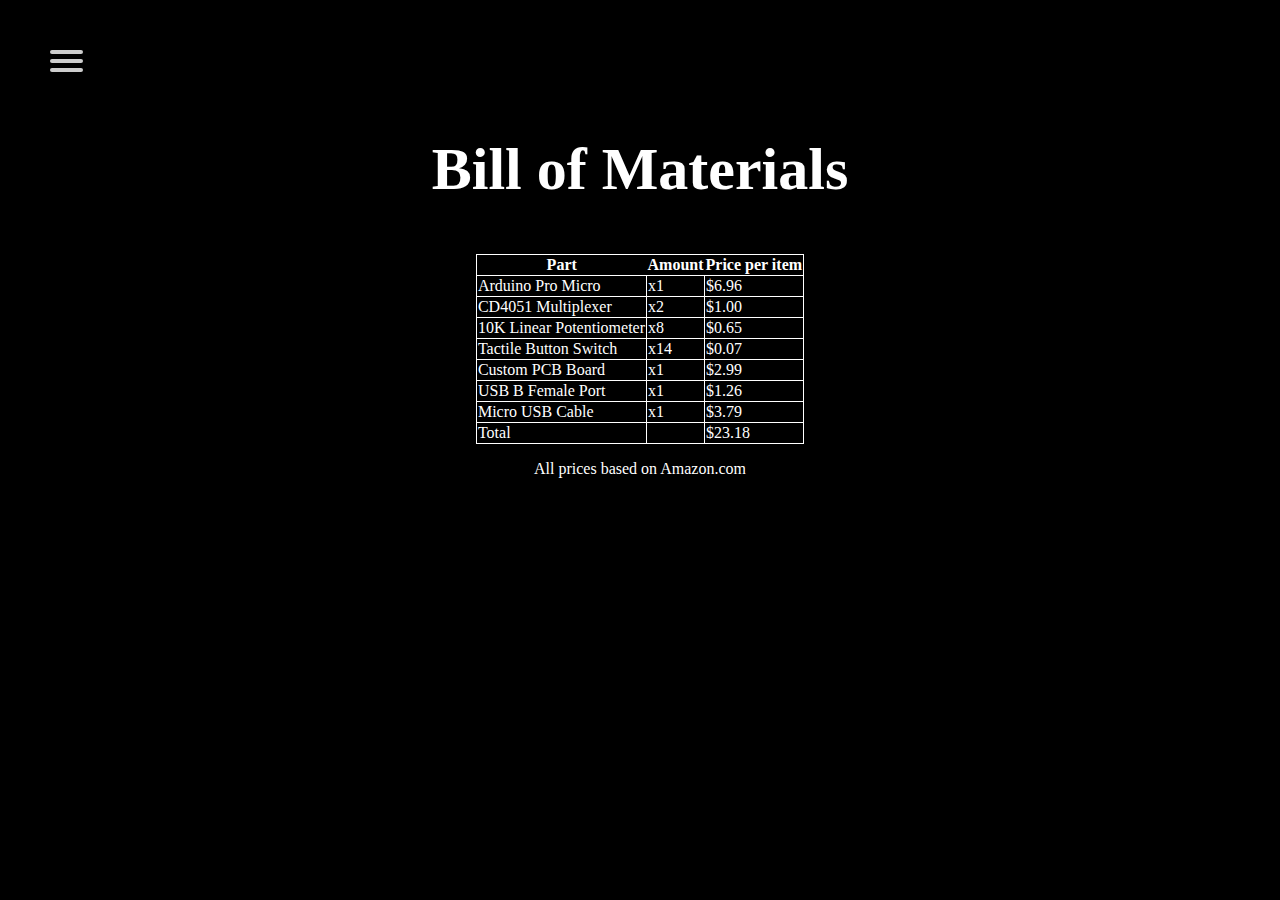
<file: bill_of_materials.html>
<!DOCTYPE html>
<html>
<head>
  <title>MIDI Keyboard: Bill of Materials</title>
  <meta charset="utf-8"/>
  <link rel="stylesheet" href="main.css"/>
  <link href="https://fonts.googleapis.com/css?family=Roboto+Condensed" rel="stylesheet">
</head>
<body>
  <div>
  <nav role="navigation">
    <div id="menuToggle">
    <input type="checkbox"/>
    <span></span>
    <span></span>
    <span></span>
    <ul id="menu">
      <a href="index.html"><li>Home</li></a>
      <a href="about.html"><li>About</li></a>
      <!--a href="project_timeline.html"><li>Timeline</li></a-->
      <a href="process_binder.html"><li>Process Binder</li></a>
      <a href="#"><li>Bill of Materials</li></a>
      <a href="technical_drawings.html"><li>Technical Drawings</li></a>
      <a href="gallery.html"><li>Gallery</li></a>
    </ul>
  </div>
  </nav>
</div>
<div>
  <section>
    <h2>Bill of Materials</h2>
    <table align = "center">
      <tr>
        <th>Part</th>
        <th>Amount</th>
        <th>Price per item</th>
      </tr>
      <tr>
        <td>Arduino Pro Micro</td>
        <td>x1</td>
        <td>$6.96</td>
      </tr>
      <tr>
        <td>CD4051 Multiplexer</td>
        <td>x2</td>
        <td>$1.00</td>
      </tr>
      <tr>
        <td>10K Linear Potentiometer</td>
        <td>x8</td>
        <td>$0.65</td>
      </tr>
      <tr>
        <td>Tactile Button Switch</td>
        <td>x14</td>
        <td>$0.07</td>
      </tr>
      <tr>
        <td>Custom PCB Board</td>
        <td>x1</td>
        <td>$2.99</td>
      </tr>
      <tr>
        <td>USB B Female Port</td>
        <td>x1</td>
        <td>$1.26</td>
      </tr>
      <tr>
        <td>Micro USB Cable</td>
        <td>x1</td>
        <td>$3.79</td>
      </tr>
      <tr>
        <td>Total</td>
        <td></td>
        <td>$23.18</td>
      </tr>
      <!--tr>
      <td></td>
      <td></td>
      <td></td>
    </tr-->
  </table>
  <p>All prices based on Amazon.com</p>
</section>
</div>
</body>
</html>
</file>
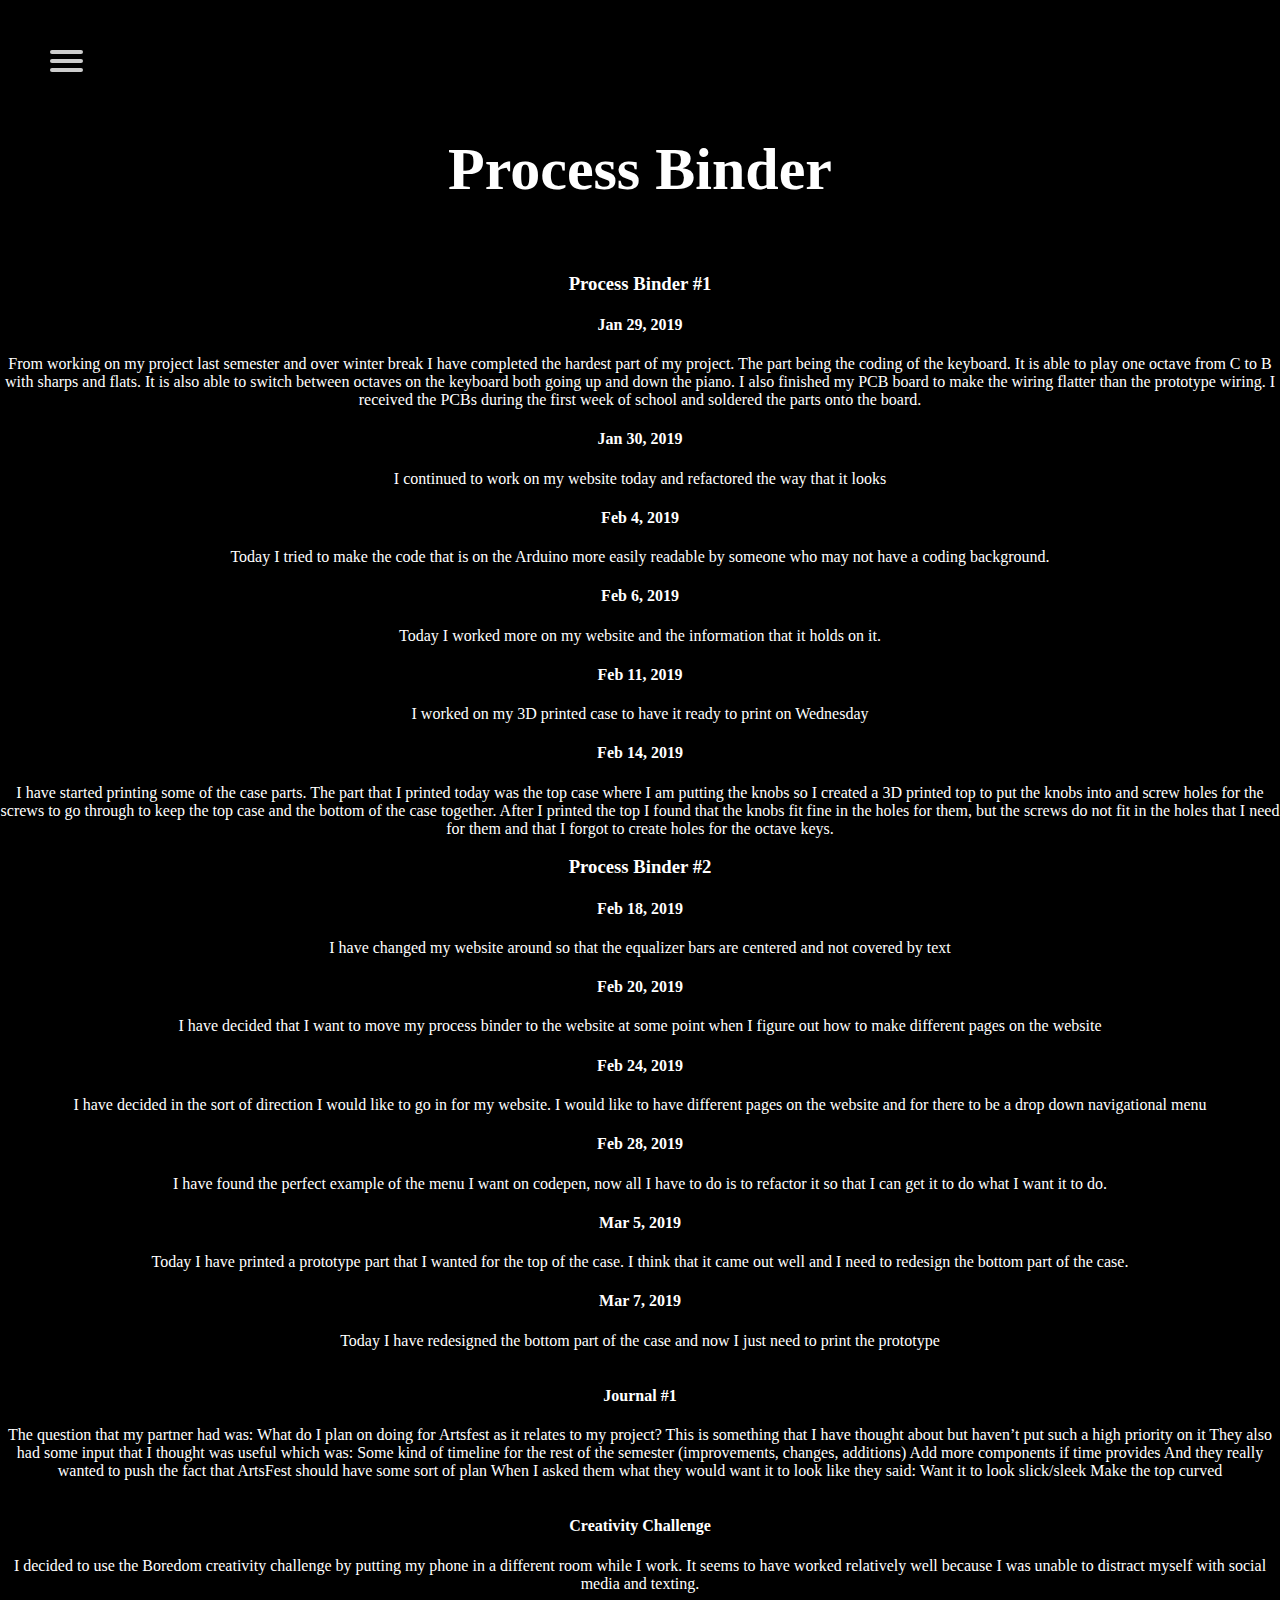
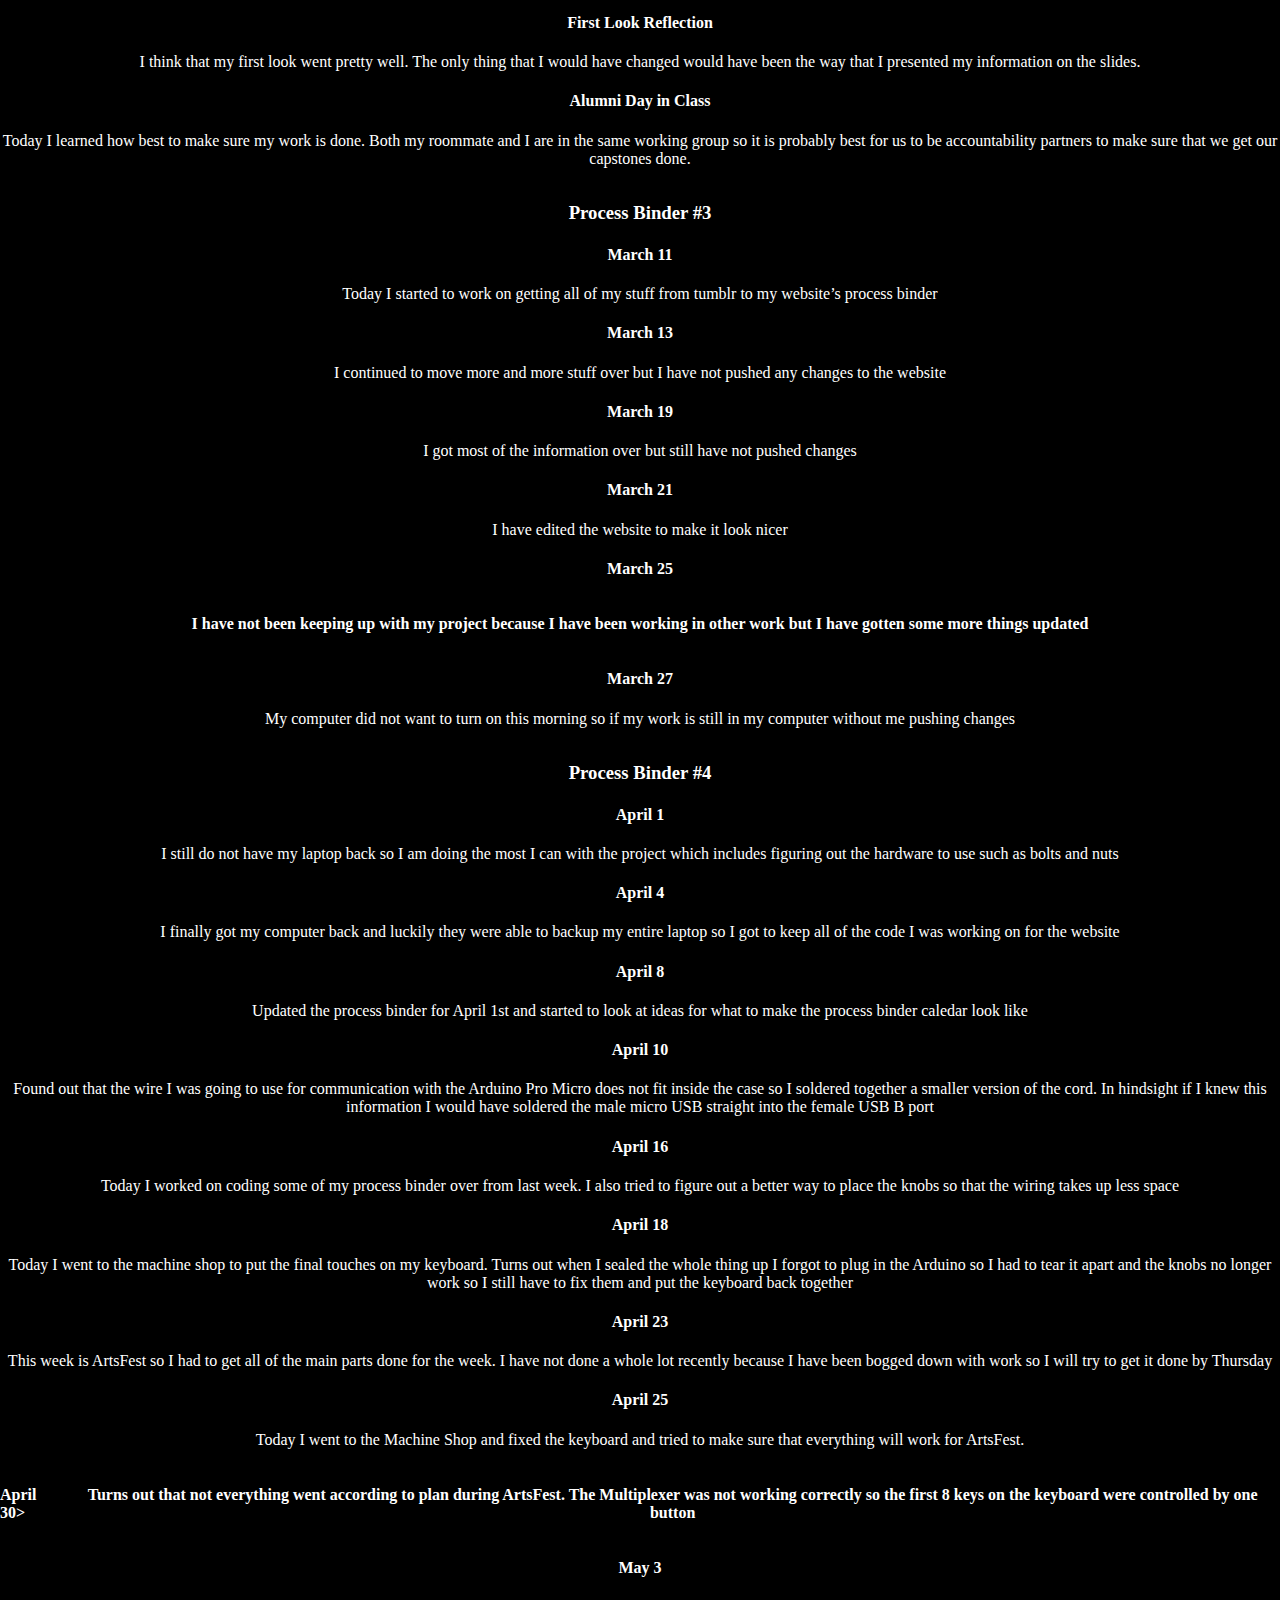
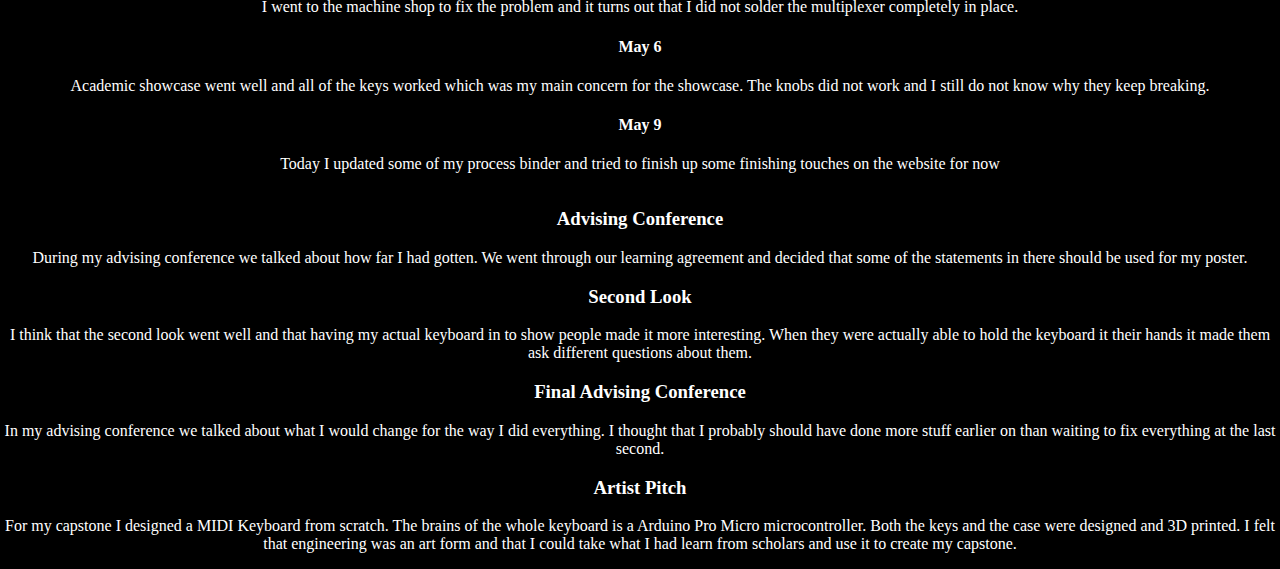
<file: process_binder.html>
<!DOCTYPE html>
<html>
<head>
  <title>MIDI Keyboard: Process Binder</title>
  <meta charset="utf-8"/>
  <link rel="stylesheet" href="main.css"/>
  <link href="https://fonts.googleapis.com/css?family=Roboto+Condensed" rel="stylesheet">
</head>
<body>
  <div>
  <nav role="navigation">
    <div id="menuToggle">
    <input type="checkbox"/>
    <span></span>
    <span></span>
    <span></span>
    <ul id="menu">
      <a href="index.html"><li>Home</li></a>
      <a href="about.html"><li>About</li></a>
      <!--a href="project_timeline.html"><li>Timeline</li></a-->
      <a href="#"><li>Process Binder</li></a>
      <a href="bill_of_materials.html"><li>Bill of Materials</li></a>
      <a href="technical_drawings.html"><li>Technical Drawings</li></a>
      <a href="gallery.html"><li>Gallery</li></a>
    </ul>
  </div>
  </nav>
</div>
<div>
  <h2>Process Binder</h2>
  <!--p class="large"><a href="https://www.tumblr.com/blog/juliandcpsarts">link</a></p-->
  <!-- Make Calendars for Timeline and Process binder and combine process binder and timeline-->
</div>
<div>
  <h3>Process Binder #1</h3>
  <h4>Jan 29, 2019</h4>
  <p>
    From working on my project last semester and over winter break
    I have completed the hardest part of my project.
    The part being the coding of the keyboard.
    It is able to play one octave from C to B with sharps and flats.
    It is also able to switch between octaves on the keyboard both
    going up and down the piano. I also finished my PCB board to make
    the wiring flatter than the prototype wiring. I received the PCBs
    during the first week of school and soldered the parts onto the board.
  </p>
  <h4>Jan 30, 2019</h4>
  <p>
    I continued to work on my website today and
    refactored the way that it looks
  </p>
  <h4>Feb 4, 2019</h4>
  <p>
    Today I tried to make the code that is on the Arduino
    more easily readable by someone who may not have a coding background.
  </p>
  <h4>Feb 6, 2019</h4>
  <p>
    Today I worked more on my website and the information that it holds on it.
  </p>
  <h4>Feb 11, 2019</h4>
  <p>
    I worked on my 3D printed case to have it ready to print on Wednesday
  </p>
  <h4>Feb 14, 2019</h4>
  <p>
    I have started printing some of the case parts.
    The part that I printed today was the top case where
    I am putting the knobs so I created a 3D printed top
    to put the knobs into and screw holes for the screws
    to go through to keep the top case and the bottom of
    the case together. After I printed the top I found that
    the knobs fit fine in the holes for them, but the screws
    do not fit in the holes that I need for them and that I
    forgot to create holes for the octave keys.
  </p>
  <h3>Process Binder #2</h3>
  <h4>Feb 18, 2019</h4>
  <p>
    I have changed my website around so that the
    equalizer bars are centered and not covered by text
  </p>
  <h4>Feb 20, 2019</h4>
  <p>
    I have decided that I want to move my process binder
    to the website at some point when I figure out how to
    make different pages on the website
  </p>
  <h4>Feb 24, 2019</h4>
  <p>
    I have decided in the sort of direction
    I would like to go in for my website. I would
    like to have different pages on the website and
    for there to be a drop down navigational menu
  </p>
  <h4>Feb 28, 2019</h4>
  <p>
    I have found the perfect example of the menu I
    want on codepen, now all I have to do is to
    refactor it so that I can get it to do what I want it to do.
  </p>
  <h4>Mar 5, 2019</h4>
  <p>
    Today I have printed a prototype part that I
    wanted for the top of the case. I think that it
    came out well and I need to redesign the bottom part of the case.
  </p>
  <h4>Mar 7, 2019</h4>
  <p>
    Today I have redesigned the bottom part of the
    case and now I just need to print the prototype
  </p>
</div>
<div>
  <h4>Journal #1</h4>
  <p>
    The question that my partner had was:
What do I plan on doing for Artsfest as it relates to my project?
This is something that I have thought about but haven’t put such a high priority on it

They also had some input that I thought was useful which was:
Some kind of timeline for the rest of the semester (improvements, changes, additions)
Add more components if time provides

And they really wanted to push the fact that ArtsFest should have some sort of plan

When I asked them what they would want it to look like they said:
Want it to look slick/sleek
Make the top curved
</p>
</div>
<div>
  <h4>Creativity Challenge</h4>
  <p>
    I decided to use the Boredom creativity challenge by putting
    my phone in a different room while I work. It seems to have worked
    relatively well because I was unable to distract myself with social
    media and texting.
  </p>
  <h4>First Look Reflection</h4>
  <p>
    I think that my first look went pretty well.
    The only thing that I would have changed would
    have been the way that I presented my information on the slides.
  </p>
  <h4>Alumni Day in Class</h4>
  <p>
    Today I learned how best to make sure my work is done.
    Both my roommate and I are in the same working group so
    it is probably best for us to be accountability partners
    to make sure that we get our capstones done.
  </p>
</div>
<div>
  <h3>Process Binder #3</h3>
  <h4>March 11</h4>
<p>Today I started to work on getting all of my stuff from tumblr to my website’s process binder
</p>
<h4>March 13</h4>
<p>I continued to move more and more stuff over but I have not pushed any changes to the website
</p>
<h4>March 19</h4>
<p>I got most of the information over but still have not pushed changes
</p>
<h4>March 21</h4>
<p>I have edited the website to make it look nicer
</p>
<h4>March 25<h4>
<p>I have not been keeping up with my project because I have been working
  in other work but I have gotten some more things updated
</p>
<h4>March 27</h4>
<p>My computer did not want to turn on this morning so if my work is still in my computer without me pushing changes
</p>
</div>
<div>
  <h3>Process Binder #4</h3>
  <h4>April 1</h4>
    <p>I still do not have my laptop back so I am doing the most I can with the
      project which includes figuring out the hardware to use such as bolts and nuts</p>
  <h4>April 4</h4>
    <p>I finally got my computer back and luckily they were able to backup my
      entire laptop so I got to keep all of the code I was working on for the website</p>
  <h4>April 8</h4>
    <p>Updated the process binder for April 1st and started to look at ideas
      for what to make the process binder caledar look like</p>
  <h4>April 10</h4>
    <p>Found out that the wire I was going to use for communication with the
    Arduino Pro Micro does not fit inside the case so I soldered together a
  smaller version of the cord. In hindsight if I knew this information I would have soldered the
male micro USB straight into the female USB B port</p>
<h4>April 16</h4>
  <p>Today I worked on coding some of my process binder over from last week.
     I also tried to figure out a better way to place the knobs so that the
     wiring takes up less space</p>
     <h4>April 18</h4>
     <p>Today I went to the machine shop to put the final touches on my keyboard.
       Turns out when I sealed the whole thing up I forgot to plug in the Arduino
       so I had to tear it apart and the knobs no longer work so I still have to
       fix them and put the keyboard back together</p>
<h4>April 23</h4>
<p>This week is ArtsFest so I had to get all of the main parts done for the week. I have not done a whole lot recently because I have been bogged down with work so I will try to get it done by Thursday</p>
<h4>April 25</h4>
<p>Today I went to the Machine Shop and fixed the keyboard and tried to make sure that everything will work for ArtsFest.</p>
<h4>April 30>
<p>Turns out that not everything went according to plan during ArtsFest. The Multiplexer was not working correctly so the first 8 keys on the keyboard were controlled by one button</p>
<h4>May 3</h4>
<p>I went to the machine shop to fix the problem and it turns out that I did not solder the multiplexer completely in place.</p>
<h4>May 6</h4>
<p>Academic showcase went well and all of the keys worked which was my main concern for the showcase. The knobs did not work and I still do not know why they keep breaking.</p>
<h4>May 9</h4>
<p>Today I updated some of my process binder and tried to finish up some finishing touches on the website for now</p>
</div>
<div>
  <h3>Advising Conference</h3>
  <p>During my advising conference we talked about how far I had gotten.
    We went through our learning agreement and decided that some of the statements
  in there should be used for my poster.</p>
  <h3>Second Look</h3>
  <p>I think that the second look went well and that having my actual keyboard
    in to show people made it more interesting. When they were actually able to hold
  the keyboard it their hands it made them ask different questions about them.</p>
<h3>Final Advising Conference</h3>
<p>In my advising conference we talked about what I would change for the way I did everything. I thought that I probably should have done more stuff earlier on than waiting to fix everything at the last second.</p>
<h3>Artist Pitch</h3>
<p>For my capstone I designed a MIDI Keyboard from scratch. The brains of the whole keyboard is a Arduino Pro Micro microcontroller. Both the keys and the case were designed and 3D printed. I felt that engineering was an art form and that I could take what I had learn from scholars and use it to create my capstone.</p>
</file>
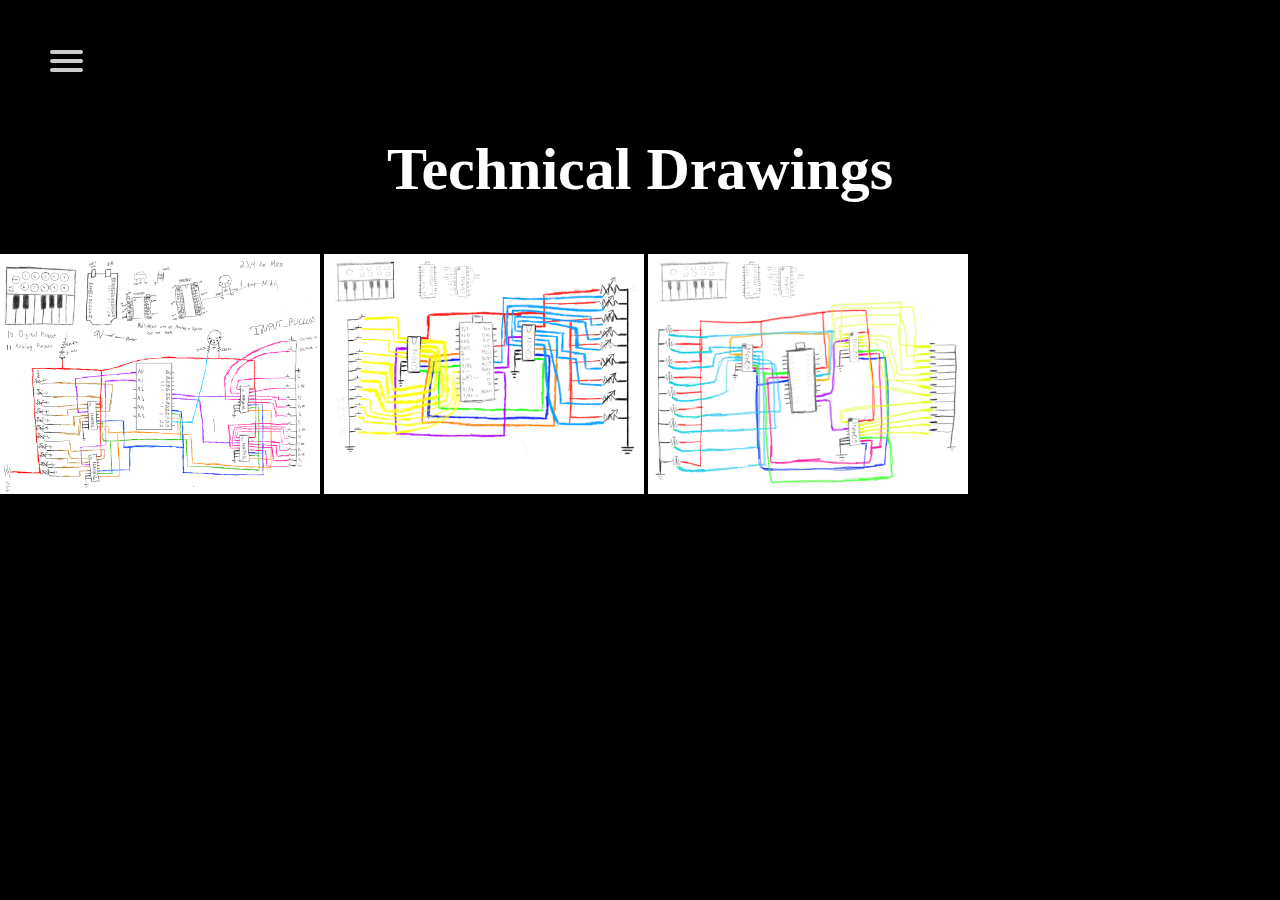
<file: technical_drawings.html>
<!DOCTYPE html>
<html>
<head>
  <title>MIDI Keyboard: Circuit Diagram</title>
  <meta charset="utf-8"/>
  <link rel="stylesheet" href="main.css"/>
  <link href="https://fonts.googleapis.com/css?family=Roboto+Condensed" rel="stylesheet">
</head>
<body>
  <div>
  <nav role="navigation">
    <div id="menuToggle">
    <input type="checkbox"/>
    <span></span>
    <span></span>
    <span></span>
    <ul id="menu">
      <a href="index.html"><li>Home</li></a>
      <a href="about.html"><li>About</li></a>
      <!--a href="project_timeline.html"><li>Timeline</li></a-->
      <a href="process_binder.html"><li>Process Binder</li></a>
      <a href="bill_of_materials.html"><li>Bill of Materials</li></a>
      <a href="#"><li>Technical Drawings</li></a>
      <a href="gallery.html"><li>Gallery</li></a>
    </ul>
  </div>
  </nav>
</div>
<div>
  <h2>Technical Drawings</h2>
  <img width="320" height="240" src="Pictures/wiringdiagram1.png">
  <img width="320" height="240" src="Pictures/wiringdiagram2.png">
  <img width="320" height="240" src="Pictures/wiringdiagram3.png">
  <!-- put everything here-->
</div>
</body>
</html>
</file>
<file: main.css>
html, body{
  height: auto;
  display: flex;
  width: 100%;
  padding: 0;
  flex-direction: column;
  flex-wrap: wrap;
  background: black;
  margin: 0;
  color: white;
}
h1,h2{
  font-size: 60px;
  margin-top: 1.8em;
}

h1, h2, h3, h4, ul, li{
  display: flex;
  justify-content: center;
  align-items: center;
}
table, tr, td{
  border: 1px solid white;
  border-collapse: collapse;
}
.large{
  font-size: 120px;
}
p{
  text-align: center;
}
section{
  z-index: 1;
}
.background{
  z-index: 0;
}
.peak {
  position: absolute;
  top: 50%;
  width: 2em;
  height: 1em;
}
.grad1 {
  background: repeating-linear-gradient(0deg, black, black 0.1em, #7d30fa 0.2em, #7d30fa 1em);
  box-shadow: 0 0 2em 0 #7d30fa, 0 0 0.5em 0 black;
  animation: play 460.5ms steps(10, end) infinite alternate;
}
.p1 {
  left: 29%;
  transform-origin: 0% 0%;
  transform: rotateX(180deg);
}
.s1 {
  left: 29%;
  top: 51%;
  transform-origin: 0% 50%;
  transform: rotateX(-180deg);
}
.grad2 {
  background: repeating-linear-gradient(0deg, black, black 0.1em, darkblue 0.2em, darkblue 1em);
  box-shadow: 0 0 2em 0 darkblue, 0 0 0.5em 0 black;
  animation: play 260ms steps(10, end) infinite alternate;
}
.p2 {
  left: 33%;
  transform-origin: 0% 0%;
  transform: rotateX(180deg);
}
.s2 {
  left: 33%;
  top: 51%;
  transform-origin: 0% 50%;
  transform: rotateX(-180deg);
}
.grad3 {
  background: repeating-linear-gradient(0deg, black, black 0.1em, blue 0.2em, blue 1em);
  box-shadow: 0 0 2em 0 blue, 0 0 0.5em 0 black;
  animation: play 556ms steps(10, end) infinite alternate;
}
.p3 {
  left: 37%;
  transform-origin: 0% 0%;
  transform: rotateX(180deg);
}
.s3 {
  left: 37%;
  top: 51%;
  transform-origin: 0% 50%;
  transform: rotateX(-180deg);
}
.grad4 {
  background: repeating-linear-gradient(0deg, black, black 0.1em, #0cf 0.2em, #0cf 1em);
  box-shadow: 0 0 2em 0 #0cf, 0 0 0.5em 0 black;
  animation: play 295ms steps(10, end) infinite alternate;
}
.p4 {
  left: 41%;
  transform-origin: 0% 0%;
  transform: rotateX(180deg);
}
.s4 {
  left: 41%;
  top: 51%;
  transform-origin: 0% 50%;
  transform: rotateX(-180deg);
}
.grad5 {
  background: repeating-linear-gradient(0deg, black, black 0.1em, green 0.2em, green 1em);
  box-shadow: 0 0 2em 0 green, 0 0 0.5em 0 black;
  animation: play 438ms steps(10, end) infinite alternate;
}
.p5 {
  left: 45%;
  transform-origin: 0% 0%;
  transform: rotateX(180deg);
}
.s5 {
  left: 45%;
  top: 51%;
  transform-origin: 0% 50%;
  transform: rotateX(-180deg);
}
.grad6 {
  background: repeating-linear-gradient(0deg, black, black 0.1em, lime 0.2em, lime 1em);
  box-shadow: 0 0 2em 0 lime, 0 0 0.5em 0 black;
  animation: play 410ms steps(10, end) infinite alternate;
}
.p6 {
  left: 49%;
  transform-origin: 0% 0%;
  transform: rotateX(180deg);
}
.s6 {
  left: 49%;
  top: 51%;
  transform-origin: 0% 50%;
  transform: rotateX(-180deg);
}
.grad7 {
  background: repeating-linear-gradient(0deg, black, black 0.1em, yellow 0.2em, yellow 1em);
  box-shadow: 0 0 2em 0 yellow, 0 0 0.5em 0 black;
  animation: play 491.5ms steps(10, end) infinite alternate;
}
.p7 {
  left: 53%;
  transform-origin: 0% 0%;
  transform: rotateX(180deg);
}
.s7 {
  left: 53%;
  top: 51%;
  transform-origin: 0% 50%;
  transform: rotateX(-180deg);
}
.grad8 {
  background: repeating-linear-gradient(0deg, black, black 0.1em, orange 0.2em, orange 1em);
  box-shadow: 0 0 2em 0 orange, 0 0 0.5em 0 black;
  animation: play 319.5ms steps(10, end) infinite alternate;
}
.p8 {
  left: 57%;
  transform-origin: 0% 0%;
  transform: rotateX(180deg);
}
.s8 {
  left: 57%;
  top: 51%;
  transform-origin: 0% 50%;
  transform: rotateX(-180deg);
}
.grad9 {
  background: repeating-linear-gradient(0deg, black, black 0.1em, red 0.2em, red 1em);
  box-shadow: 0 0 2em 0 red, 0 0 0.5em 0 black;
  animation: play 445.5ms steps(10, end) infinite alternate;
}
.p9 {
  left: 61%;
  transform-origin: 0% 0%;
  transform: rotateX(180deg);
}
.s9 {
  left: 61%;
  top: 51%;
  transform-origin: 0% 50%;
  transform: rotateX(-180deg);
}
.grad10 {
  background: repeating-linear-gradient(0deg, black, black 0.1em, darkred 0.2em, darkred 1em);
  box-shadow: 0 0 2em 0 darkred, 0 0 0.5em 0 black;
  animation: play 282.5ms steps(10, end) infinite alternate;
}
.p10 {
  left: 65%;
  transform-origin: 0% 0%;
  transform: rotateX(180deg);
}
.s10 {
  left: 65%;
  top: 51%;
  transform-origin: 0% 50%;
  transform: rotateX(-180deg);
}
a{
  text-decoration: none;
}
.shadow {
  position: absolute;
  top: 50%;
  width: 100%;
  height: 50%;
  background: linear-gradient(to bottom, rgba(0, 0, 0, 1) 0%, rgba(44, 44, 44, 0.8) 30%, rgba(56, 56, 56, 0.8) 45%, rgba(59, 59, 59, 0.8) 55%, rgba(56, 56, 56, 0.8) 65%, rgba(43, 43, 43, 0.8) 100%);
}
@keyframes play {
  to {
    height: 11em;
  }
}
#menuToggle
{
  display: block;
  position: relative;
  top: 50px;
  left: 50px;

  z-index: 1;

  -webkit-user-select: none;
  user-select: none;
}
#menuToggle input
{
  display: block;
  width: 40px;
  height: 32px;
  position: absolute;
  top: -7px;
  left: -5px;

  cursor: pointer;

  opacity: 0;
  z-index: 2;

  -webkit-touch-callout: none;
}
#menuToggle span
{
  display: block;
  width: 33px;
  height: 4px;
  margin-bottom: 5px;
  position: relative;

  background: #cdcdcd;
  border-radius: 3px;

  z-index: 1;

  transform-origin: 4px 0px;

  transition: transform 0.5s cubic-bezier(0.77,0.2,0.05,1.0),
              background 0.5s cubic-bezier(0.77,0.2,0.05,1.0),
              opacity 0.55s ease;
}
#menuToggle span:first-child
{
  transform-origin: 0% 0%;
}
#menuToggle span:nth-last-child(2)
{
  transform-origin: 0% 100%;
}

#menuToggle input:checked ~ span
{
  opacity: 1;
  transform: rotate(45deg) translate(-2px, -1px);
  background: #232323;
}

#menuToggle input:checked ~ span:nth-last-child(3)
{
  opacity: 0;
  transform: rotate(0deg) scale(0.2, 0.2);
}
#menuToggle input:checked ~ span:nth-last-child(2)
{
  transform: rotate(-45deg) translate(0, -1px);
}
#menu
{
  position: absolute;
  width: 100%;
  margin: -100px 0 0 -50px;
  padding: 70px 30px 55px 50px;

  background: #ededed;
  background-size: 200px 10px;
  list-style-type: none;
  -webkit-font-smoothing: antialiased;

  transform-origin: 0% 0%;
  transform: translate(0, -100%);

  transition: transform 1s cubic-bezier(0.77,0.2,0.05,1.0);
}
#menu li
{
  padding: 0px 30px;
  font-size: 22px;
}
#menuToggle input:checked ~ ul
{
  transform: none;
}
</file>
